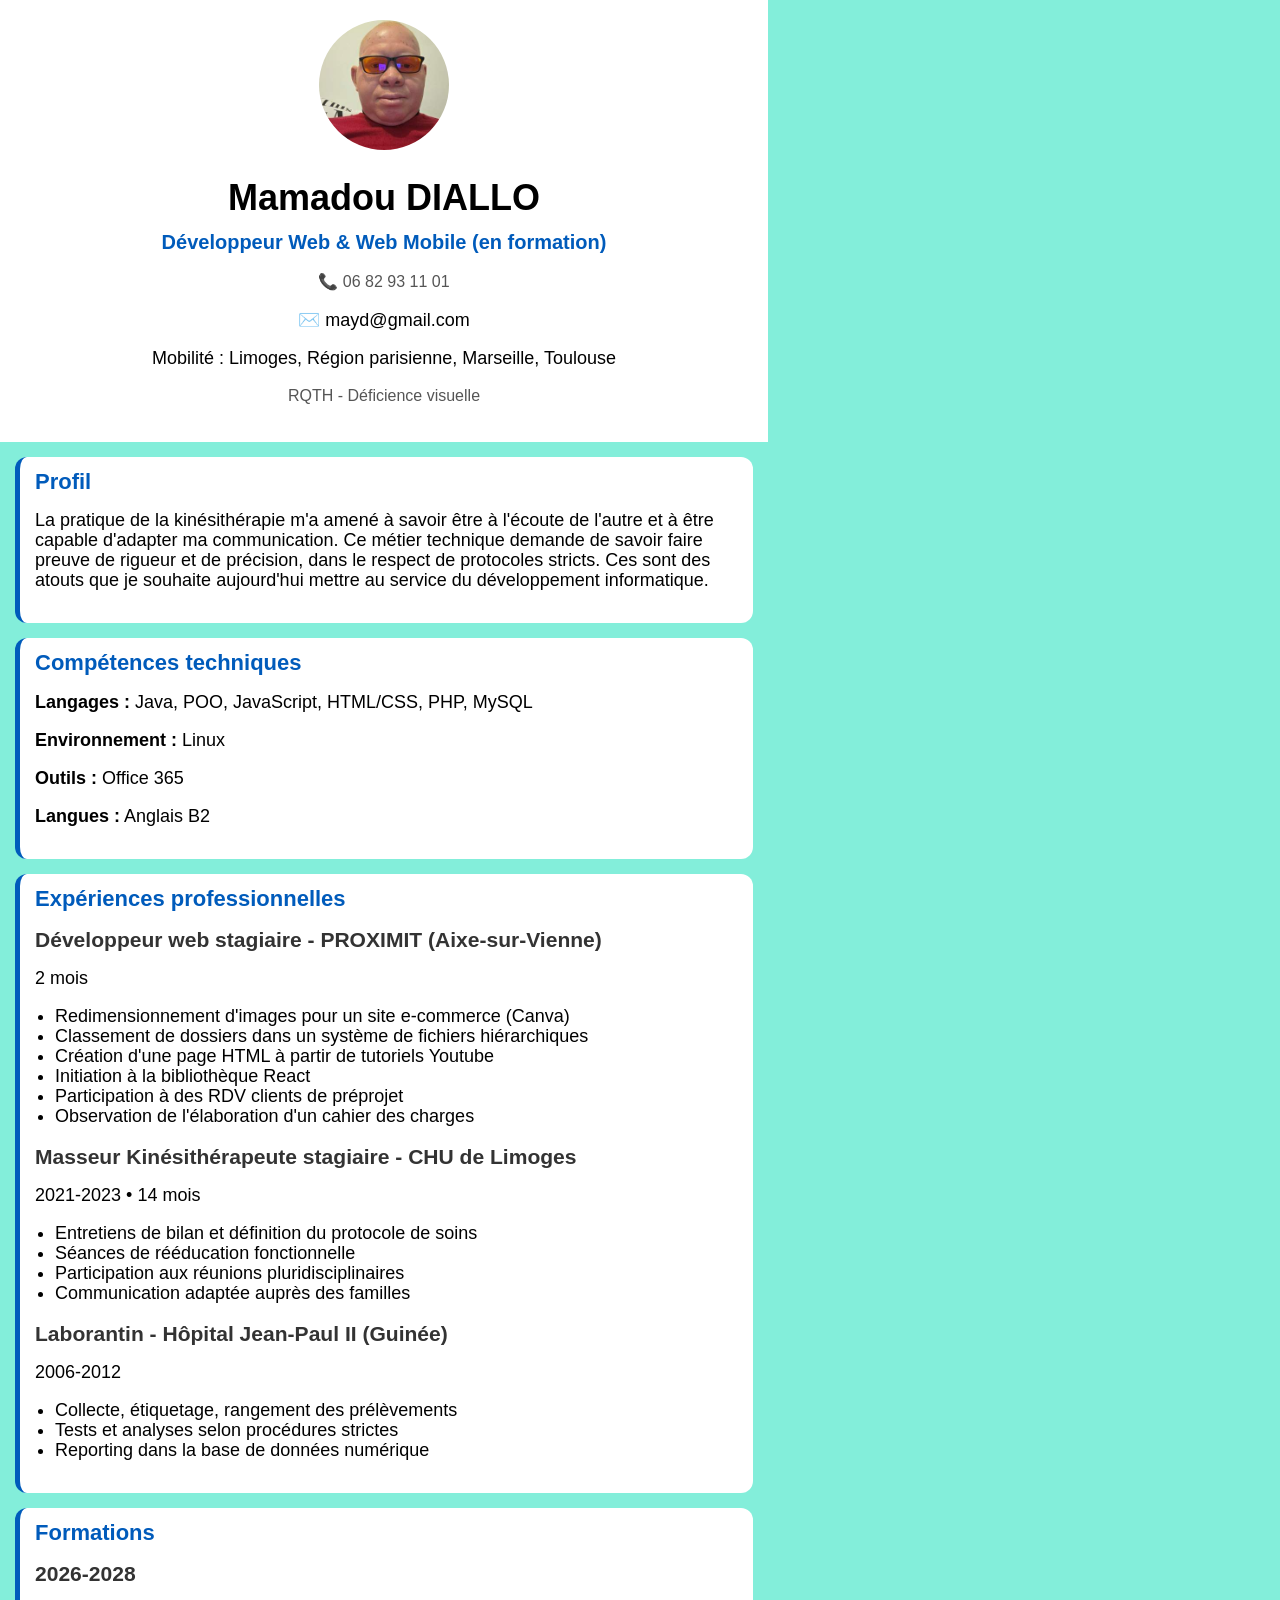
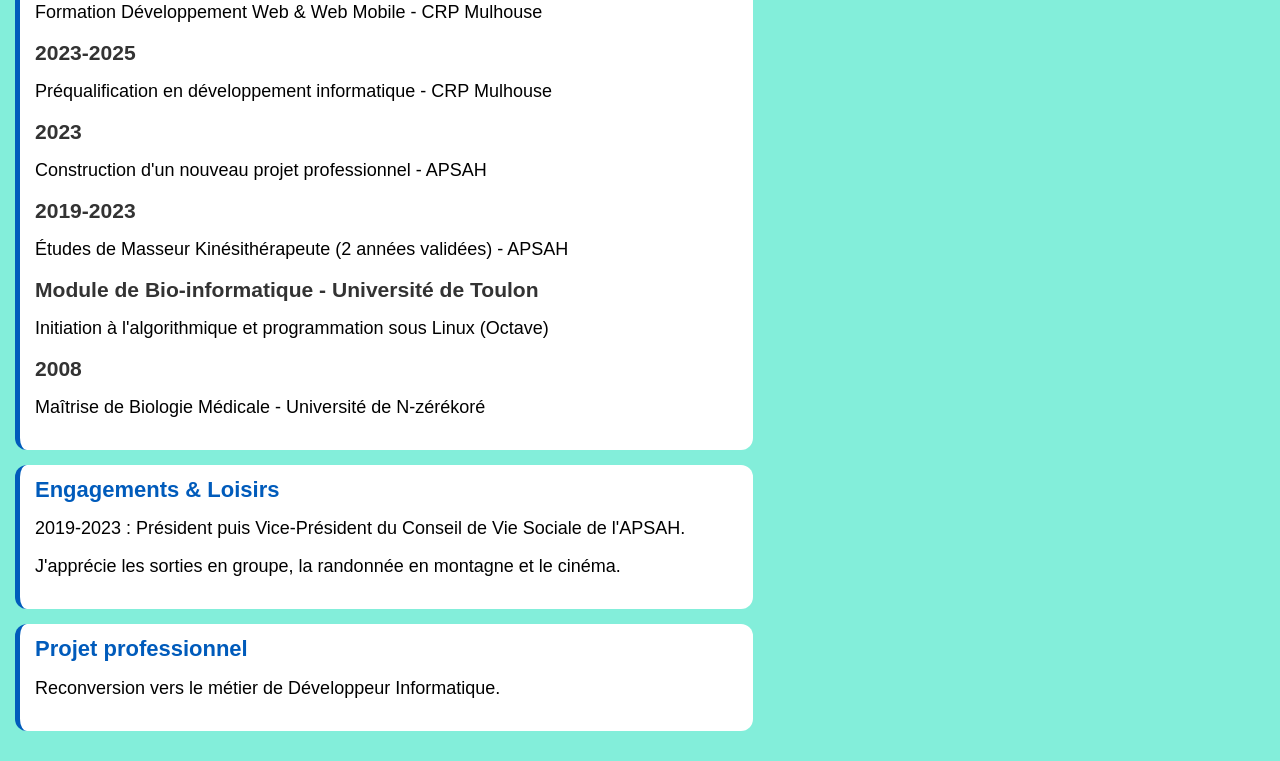
<file: docs/index.html>
<!DOCTYPE html>
<html lang="fr">
<head>
  <meta charset="UTF-8">
  <meta name="viewport" content="width=device-width, initial-scale=1.0">
  <title>CV Mamadou Diallo</title>
  <link rel="stylesheet" href="cv.css">
</head>

<body>

<header>
  <img src="photo.jpg" alt="Photo de profil" class="photo">
  <h1>Mamadou DIALLO</h1>
  <p class="role">Développeur Web & Web Mobile (en formation)</p>
  <p class="contact"> 📞 06 82 93 11 01</p> 
    <p>✉️ mayd@gmail.com</p>
  <p class="lieux de stage souhaiter"> Mobilité : Limoges, Région parisienne, Marseille, Toulouse</p>
  <p class="handicap">RQTH - Déficience visuelle</p>
</header>

<main>

<section>
  <h2>Profil</h2>
  <p>
    La pratique de la kinésithérapie m'a amené à savoir être à l'écoute de l'autre et à être capable d'adapter ma communication. 
    Ce métier technique demande de savoir faire preuve de rigueur et de précision, dans le respect de protocoles stricts. 
    Ces sont des atouts que je souhaite aujourd'hui mettre au service du développement informatique.
  </p>
</section>

<section>
  <h2>Compétences techniques</h2>
  <p><strong>Langages :</strong> Java, POO, JavaScript, HTML/CSS, PHP, MySQL</p>
  <p><strong>Environnement :</strong> Linux</p>
  <p><strong>Outils :</strong> Office 365</p>
  <p><strong>Langues :</strong> Anglais B2</p>
</section>

<section>
  <h2>Expériences professionnelles</h2>

  <article>
    <h3>Développeur web stagiaire - PROXIMIT (Aixe-sur-Vienne)</h3>
    <p>2 mois</p>
    <ul>
      <li>Redimensionnement d'images pour un site e-commerce (Canva)</li>
      <li>Classement de dossiers dans un système de fichiers hiérarchiques</li>
      <li>Création d'une page HTML à partir de tutoriels Youtube</li>
      <li>Initiation à la bibliothèque React</li>
      <li>Participation à des RDV clients de préprojet</li>
      <li>Observation de l'élaboration d'un cahier des charges</li>
    </ul>
  </article>

  <article>
    <h3>Masseur Kinésithérapeute stagiaire - CHU de Limoges</h3>
    <p>2021-2023 • 14 mois</p>
    <ul>
      <li>Entretiens de bilan et définition du protocole de soins</li>
      <li>Séances de rééducation fonctionnelle</li>
      <li>Participation aux réunions pluridisciplinaires</li>
      <li>Communication adaptée auprès des familles</li>
    </ul>
  </article>

  <article>
    <h3>Laborantin - Hôpital Jean-Paul II (Guinée)</h3>
    <p>2006-2012</p>
    <ul>
      <li>Collecte, étiquetage, rangement des prélèvements</li>
      <li>Tests et analyses selon procédures strictes</li>
      <li>Reporting dans la base de données numérique</li>
    </ul>
  </article>

</section>

<section>
  <h2>Formations</h2>

  <article>
    <h3>2026-2028</h3>
    <p>Formation Développement Web & Web Mobile - CRP Mulhouse</p>
  </article>

  <article>
    <h3>2023-2025</h3>
    <p>Préqualification en développement informatique - CRP Mulhouse</p>
  </article>

  <article>
    <h3>2023</h3>
    <p>Construction d'un nouveau projet professionnel - APSAH</p>
  </article>

  <article>
    <h3>2019-2023</h3>
    <p>Études de Masseur Kinésithérapeute (2 années validées) - APSAH</p>
  </article>

  <article>
    <h3>Module de Bio-informatique - Université de Toulon</h3>
    <p>Initiation à l'algorithmique et programmation sous Linux (Octave)</p>
  </article>

  <article>
    <h3>2008</h3>
    <p>Maîtrise de Biologie Médicale - Université de N-zérékoré</p>
  </article>

</section>

<section>
  <h2>Engagements & Loisirs</h2>
  <p>2019-2023 : Président puis Vice-Président du Conseil de Vie Sociale de l'APSAH.</p>
  <p>J'apprécie les sorties en groupe, la randonnée en montagne et le cinéma.</p>
</section>

<section>
  <h2>Projet professionnel</h2>
  <p>Reconversion vers le métier de Développeur Informatique.</p>
</section>

</main>

</body>
</html>
</file>
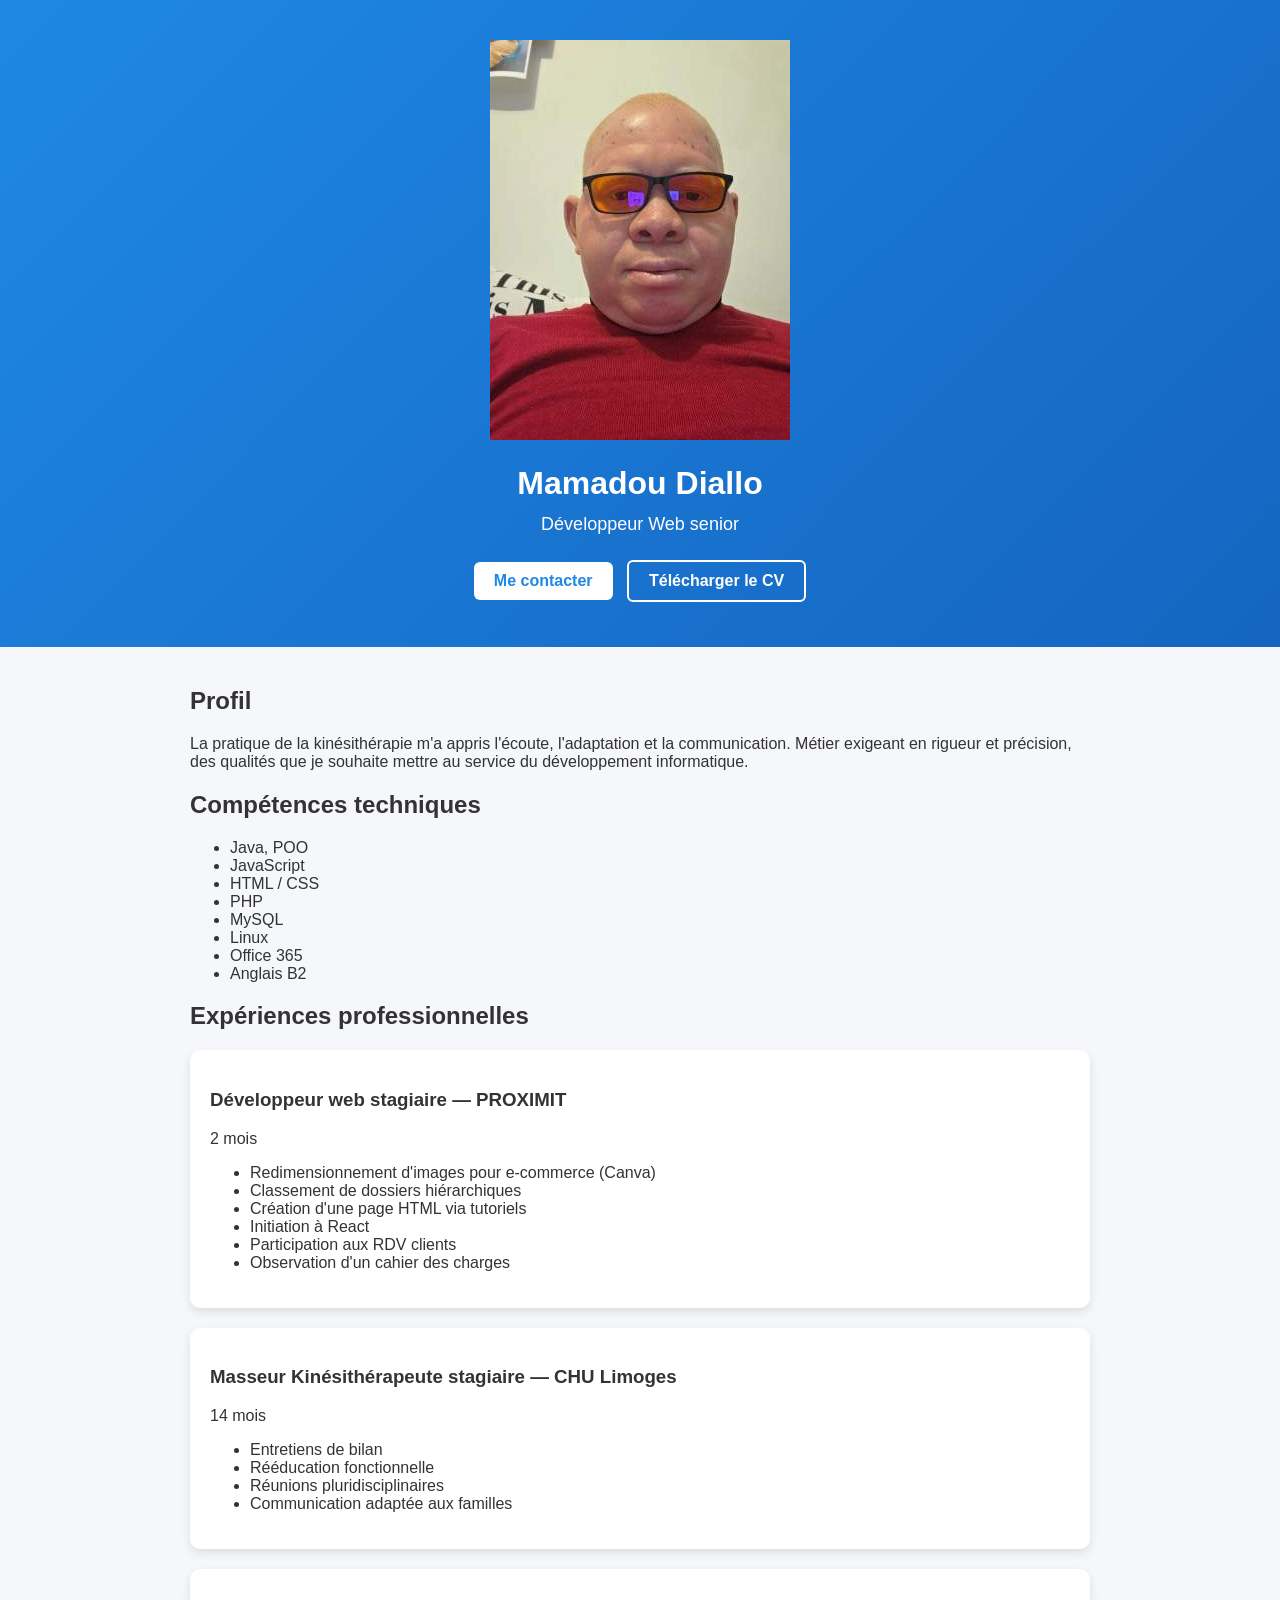
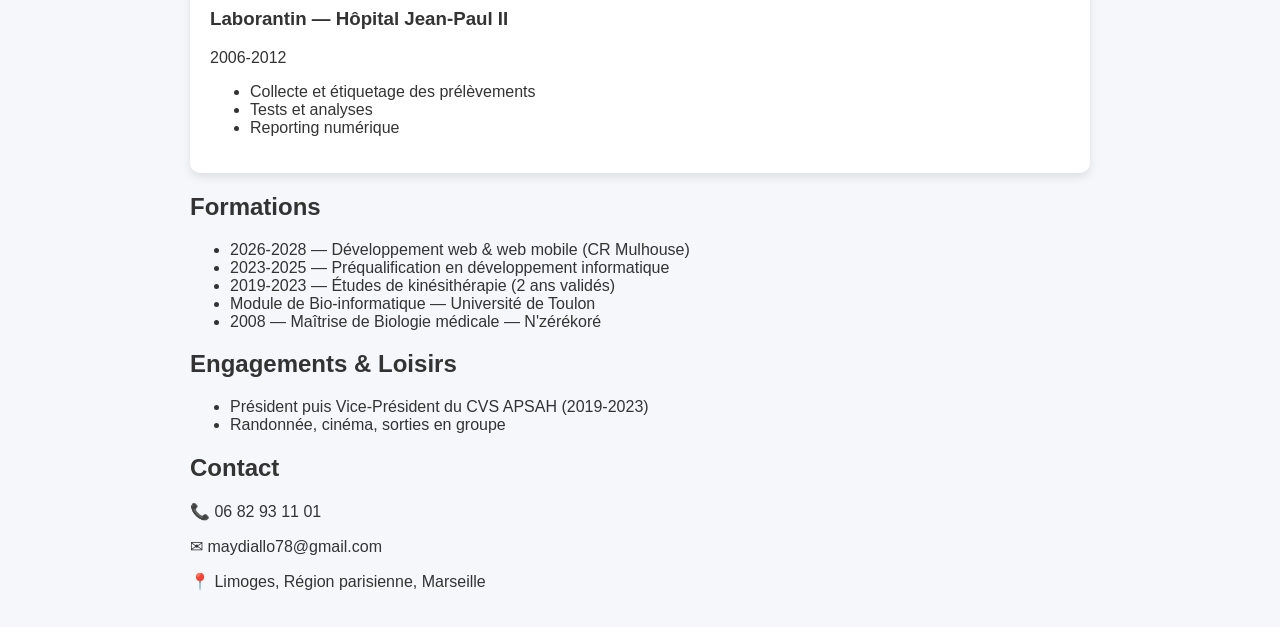
<file: docs/cv-mamadou.html>
<!DOCTYPE html>
<html lang="fr">
<head>
  <meta charset="UTF-8">
  <meta name="viewport" content="width=device-width, initial-scale=1.0">
  <title>CV - Mamadou Diallo</title>
  <link rel="stylesheet" href="cv-mamadou.css">
</head>

<body>

  <header class="header fade-in">
    <img src="photo.jpg">
    <h1 class="title">Mamadou Diallo</h1>
    <p class="subtitle">Développeur Web senior</p>

    <div class="btn-group">
      <a href="mailto:maydiallo78@gmail.com" class="btn">Me contacter</a>
      <a href="#" class="btn-outline">Télécharger le CV</a>
    </div>
  </header>

  <main class="container">

    <section class="profil">
      <h2>Profil</h2>
      <p>
        La pratique de la kinésithérapie m'a appris l'écoute, l'adaptation et la communication.
        Métier exigeant en rigueur et précision, des qualités que je souhaite mettre au service
        du développement informatique.
      </p>
    </section>

    <section class="compétences">
      <h2>Compétences techniques</h2>
      <ul>
        <li>Java, POO</li>
        <li>JavaScript</li>
        <li>HTML / CSS</li>
        <li>PHP</li>
        <li>MySQL</li>
        <li>Linux</li>
        <li>Office 365</li>
        <li>Anglais B2</li>
      </ul>
    </section>

    <section class="expériences">
      <h2>Expériences professionnelles</h2>

      <div class="card">
        <h3>Développeur web stagiaire — PROXIMIT</h3>
        <p class="date">2 mois</p>
        <ul>
          <li>Redimensionnement d'images pour e-commerce (Canva)</li>
          <li>Classement de dossiers hiérarchiques</li>
          <li>Création d'une page HTML via tutoriels</li>
          <li>Initiation à React</li>
          <li>Participation aux RDV clients</li>
          <li>Observation d'un cahier des charges</li>
        </ul>
      </div>

      <div class="card">
        <h3>Masseur Kinésithérapeute stagiaire — CHU Limoges</h3>
        <p class="date">14 mois</p>
        <ul>
          <li>Entretiens de bilan</li>
          <li>Rééducation fonctionnelle</li>
          <li>Réunions pluridisciplinaires</li>
          <li>Communication adaptée aux familles</li>
        </ul>
      </div>

      <div class="card">
        <h3>Laborantin — Hôpital Jean-Paul II</h3>
        <p class="date">2006-2012</p>
        <ul>
          <li>Collecte et étiquetage des prélèvements</li>
          <li>Tests et analyses</li>
          <li>Reporting numérique</li>
        </ul>
      </div>
    </section>

    <section class="formation">
      <h2>Formations</h2>
      <ul>
        <li>2026-2028 — Développement web & web mobile (CR Mulhouse)</li>
        <li>2023-2025 — Préqualification en développement informatique</li>
        <li>2019-2023 — Études de kinésithérapie (2 ans validés)</li>
        <li>Module de Bio-informatique — Université de Toulon</li>
        <li>2008 — Maîtrise de Biologie médicale — N'zérékoré</li>
      </ul>
    </section>

    <section class="engagement">
      <h2>Engagements & Loisirs</h2>
      <ul>
        <li>Président puis Vice-Président du CVS APSAH (2019-2023)</li>
        <li>Randonnée, cinéma, sorties en groupe</li>
      </ul>
    </section>

    <section class="contact">
      <h2>Contact</h2>
      <p>📞 06 82 93 11 01</p>
      <p>✉ maydiallo78@gmail.com</p>
      <p>📍 Limoges, Région parisienne, Marseille</p>
    </section>

  </main>

</body>
</html>
</file>
<file: docs/cv.css>
body {
  font-family: Arial, Helvetica, sans-serif;
  margin: 0;
  padding: 0;
  background: rgb(131, 238, 218);
  color: black;
  line-height: 20px;
  font-size: 18px;
  max-width: 768px;
}

header {
  text-align: center;
  padding: 20px;
  background: rgb(255, 255, 255)
}

.photo {
  width: 130px;
  height: 130px;
  border-radius: 50%;
  object-fit: cover;
  margin-bottom: 10px;
}

.role {
  font-size: 20px;
  font-weight: bold;
  color: #005bbb;
}

.contact, .handicap {
  font-size: 16px;
  color: #555;
}

main {
  padding: 15px;
}

section {
  background: white;
  margin-bottom: 15px;
  padding: 15px;
  border-radius: 12px;
  border-left: 5px solid #005bbb;
}

h2 {
  margin-top: 0;
  color: #005bbb;
  font-size: 22px;
  text-justify: auto;
}

h3 {
  margin-bottom: 5px;
  color: #333;
}

ul {
  padding-left: 20px;
}

footer {
  text-align: center;
  padding: 10px;
  color: #555;
  
}
</file>
<file: docs/cv-mamadou.css>
body {
  font-family: Arial, sans-serif;
  background: #f5f7fa;
  margin: 0;
  padding: 0;
  color: #333;
}


.header {
  text-align: center;
  padding: 40px 20px;
  background: linear-gradient(135deg, #1e88e5, #1565c0);
  color: white;
  animation: fadeIn 1.2s ease-in-out;
}

.title-slide {
  animation: slideDown 1s ease;
}

.subtitle {
  font-size: 18px;
  margin-top: -10px;
}


.btn-group {
  margin-top: 20px;
}

.btn,
.btn-outline {
  padding: 10px 20px;
  border-radius: 6px;
  text-decoration: none;
  font-weight: bold;
  margin: 5px;
  display: inline-block;
  transition: transform 0.3s, background 0.3s;
}

.btn {
  background: #fff;
  color: #1e88e5;
}

.btn:hover {
  background: #e3f2fd;
  transform: scale(1.05);
}

.btn-outline {
  border: 2px solid white;
  color: white;
}

.btn-outline:hover {
  background: white;
  color: #1e88e5;
  transform: scale(1.05);
}


.container {
  max-width: 900px;
  margin: auto;
  padding: 20px;
}


.section-title {
  color: #1e88e5;
  border-left: 5px solid #1e88e5;
  padding-left: 10px;
  animation: slideLeft 0.8s ease;
}


.section {
  margin-bottom: 40px;
  animation: fadeIn 1.2s ease;
}


.card {
  background: white;
  padding: 20px;
  border-radius: 10px;
  margin-bottom: 20px;
  box-shadow: 0 4px 10px rgba(0,0,0,0.1);
  transition: transform 0.3s, box-shadow 0.3s;
}

.card:hover {
  transform: translateY(-5px);
  box-shadow: 0 8px 20px rgba(0,0,0,0.15);
}


@keyframes fadeIn {
  from { opacity: 0; transform: translateY(20px); }
  to { opacity: 1; transform: translateY(0); }
}

@keyframes slideDown {
  from { transform: translateY(-30px); opacity: 0; }
  to { transform: translateY(0); opacity: 1; }
}

@keyframes slideLeft {
  from { transform: translateX(-40px); opacity: 0; }
  to { transform: translateX(0); opacity: 1; }
}
</file>
